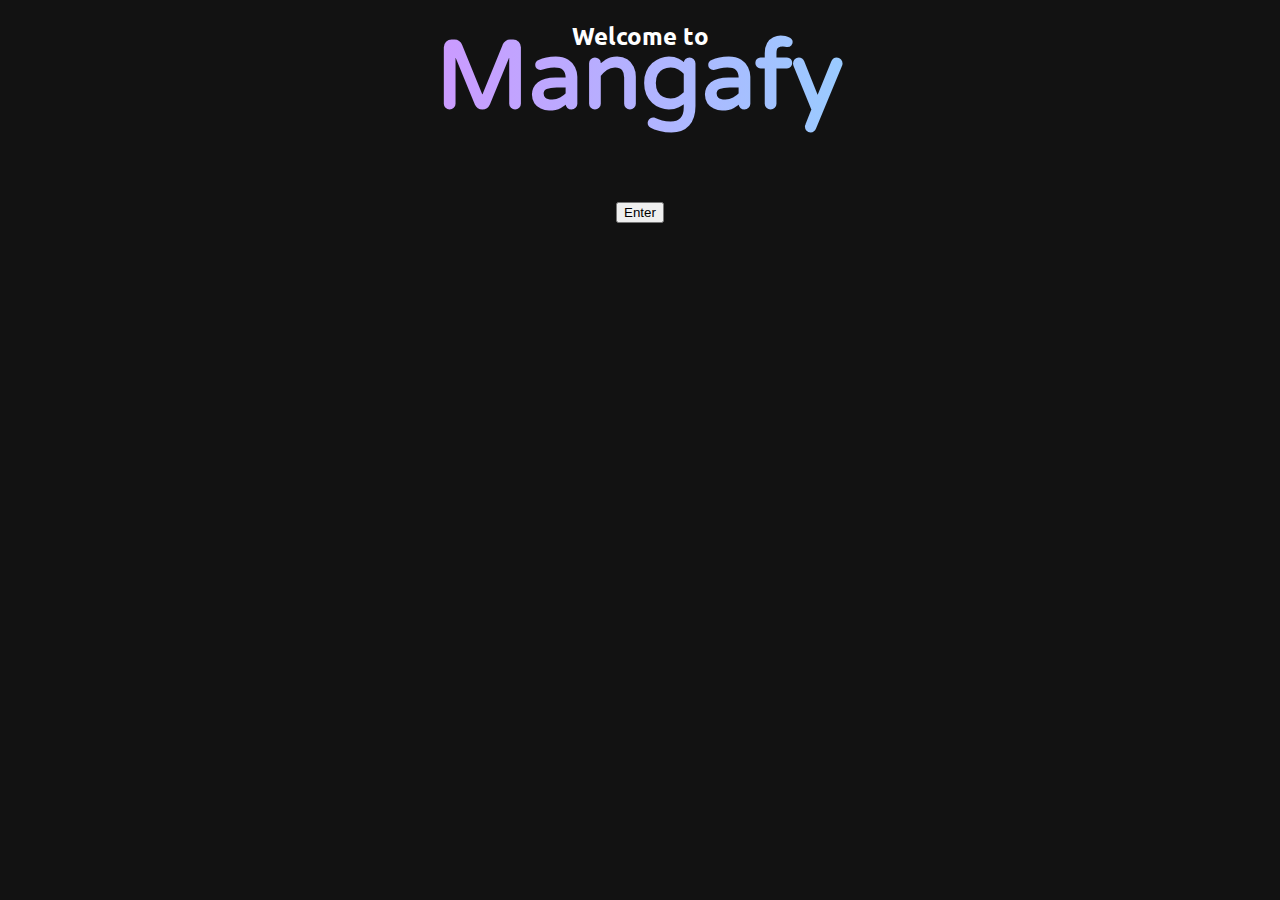
<file: index.html>
<!DOCTYPE html>
<html>
    <head>
        <title>BouncerPage</title>
        <link rel="stylesheet" type="text/css" href="src/data/indstyle.css">
    </head>
    
    <body>
        <h2>Welcome to</h2>
        <div class="logo">
            <h1>Mangafy</h1>
        </div>
        <button onclick="window.location.href = 'src/mainpage.html';">Enter</button>
    </body>
</html>
</file>
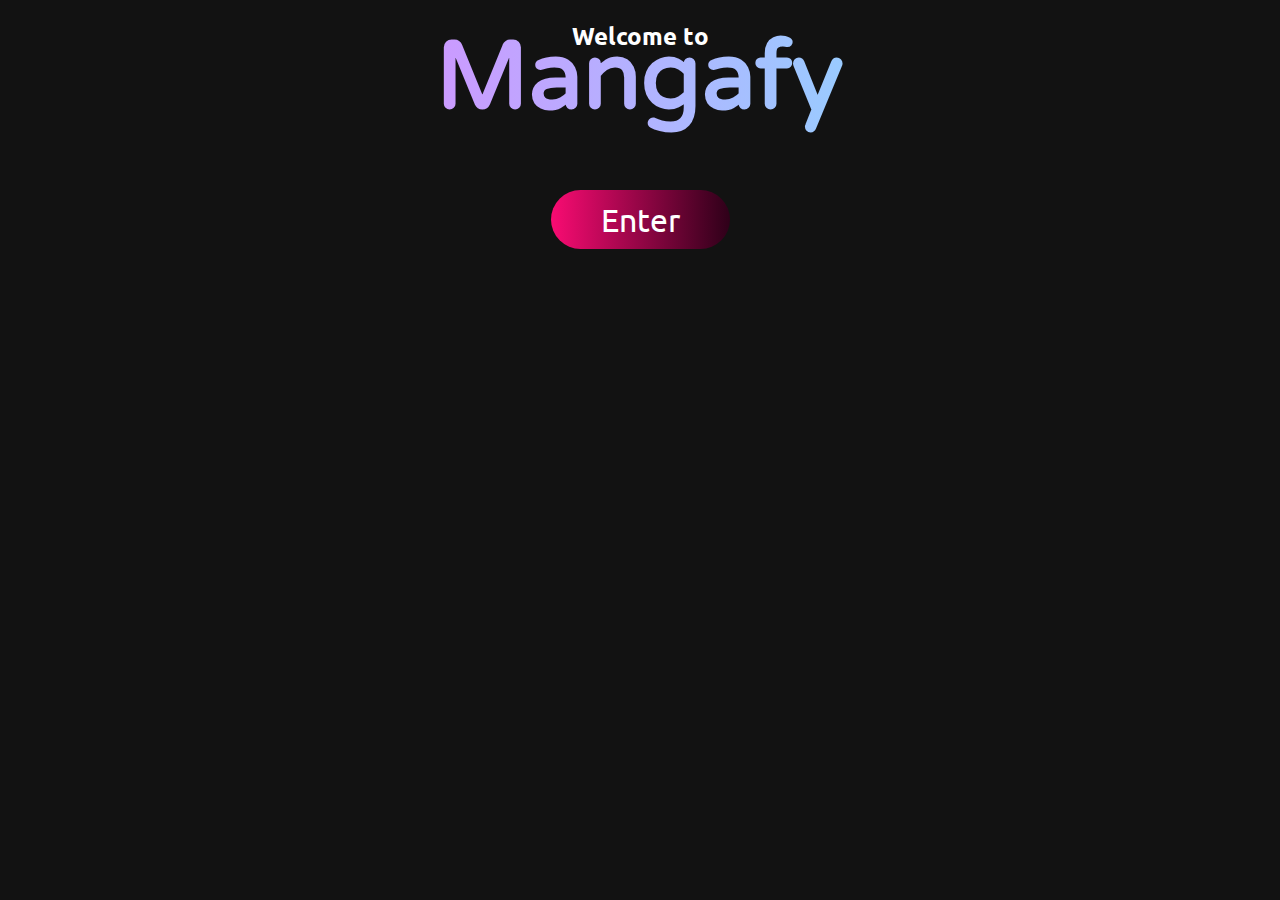
<file: src/index.html>
<!DOCTYPE html>
<html lang="en">
    <head>
        <title>BouncerPage</title>
        <link rel="stylesheet" type="text/css" href="data/indstyle.css">
    </head>
    
    <body>
        <h2>Welcome to</h2>
        <div class="logo">
            <h1>Mangafy</h1>
        </div>
        <a id="enterButton" href="mainpage.html">Enter</a>
    </body>
</html>
</file>
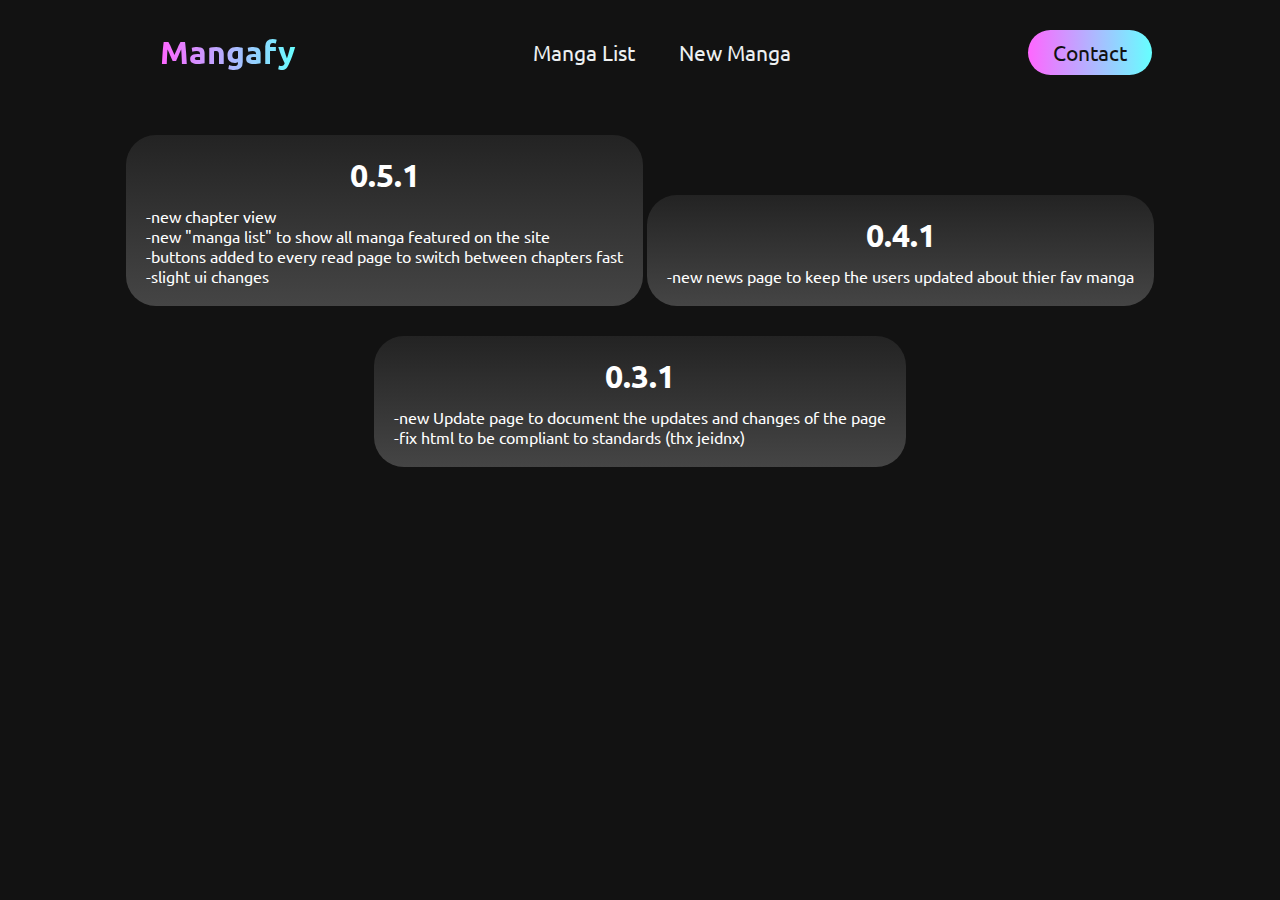
<file: src/update.html>
<!DOCTYPE html>
<html lang="en">
    <head>
        <title>Updates</title>
        <link rel="stylesheet" type="text/css" href="data/upstyle.css">
    </head>
    
    <body>
        <header>
            <div class="logo">
                <a href="mainpage.html"><h1>Mangafy</h1></a>
            </div>
            <nav>
                <ul class="nav_links">
                    <li><a href="list.html">Manga List</a></li>
                    <li><a href="new.html">New Manga</a></li>
                </ul>
            </nav>
            <a id="cta" href="#">Contact</a>
        </header>

        <div id="nvp">
            <h1>0.5.1</h1>
            <p>
                -new chapter view<br>
                -new "manga list" to show all manga featured on the site <br>
                -buttons added to every read page to switch between chapters fast <br>
                -slight ui changes <br>
            </p>
        </div>

        <div id="nvp">
            <h1>0.4.1</h1>
            <p>
                -new news page to keep the users updated about thier fav manga <br>
            </p>
        </div>

        <div id="nvp">
            <h1>0.3.1</h1>
            <p>
                -new Update page to document the updates and changes of the page <br>
                -fix html to be compliant to standards (thx jeidnx) <br>
            </p>
        </div>
    </body>
</html>
</file>
<file: src/data/indstyle.css>
@import url('https://fonts.googleapis.com/css2?family=Ubuntu&family=Varela+Round&display=swap');
body {

    text-align: center;
    color: white;
    background-color: #121212;
    font-family: 'Ubuntu', sans-serif;
}

#enterButton {
    color: white;
    background: linear-gradient(90deg, hsla(334, 95%, 51%, 1) 0%, hsla(328, 100%, 9%, 1) 100%);
    border: none;
    border-radius: 30px;
    padding: 10px 50px;
    font-size: 2em;
    cursor: pointer;
    transition: all 0.3s ease 0s;
    text-decoration: none;
}

#enterButton:hover {
    padding: 20px 60px;
    font-size: 3em;
}

.logo {
    font-family: 'Varela Round', sans-serif;
    background: linear-gradient(to left, #66ffff 0%, #ff66ff 100%);
    -webkit-background-clip: text;
    -webkit-text-fill-color: transparent;
    font-size: 3em;
    margin-top: -2em;
}
</file>
<file: src/data/upstyle.css>
@import url('https://fonts.googleapis.com/css2?family=Ubuntu&family=Varela+Round&display=swap');

*{
    box-sizing: border-box;
    padding: 0;
    margin: 0;
    font-family: 'Ubuntu', sans-serif;
}



header{
    display: flex;
    color: white;
    font-family: 'Ubuntu', sans-serif;
    flex-direction: row;
    justify-content: space-between;
    align-items: center;
    padding: 30px 10%;
}


body {
    text-align: center;
    color: white;
    background-color: #121212;
    font-family: 'Ubuntu', sans-serif;
}

#cta {
    padding: 9px 25px;
    background: linear-gradient(to left, #66ffff 0%, #ff66ff 100%);
    color: #121212;
    border: none;
    border-radius: 50px;
    transition: all 0.3s ease 0s;
    font-size: 1.3em;
}

#cta:hover {
    padding: 9px 35px;
    background-color: #0088a9;
    border: none;
    border-radius: 10px;
    transition: all 0.3s ease 0s;
    cursor: pointer;
}

.logo {
    font-family: 'Varela Round', sans-serif;
    background: linear-gradient(to left, #66ffff 0%, #ff66ff 100%);
    -webkit-background-clip: text;
    -webkit-text-fill-color: transparent;
    text-align: left;
    margin-left: 2em;
    cursor: pointer;
}

li, a{
    text-decoration: none;
    color: #edf0f1;
}

.nav_links{
    list-style: none;
}

.nav_links li {
    display: inline-block;
    padding: 0 20px;
}

.nav_links li a {
    transition: all 0.3s ease 0s;
    font-size: 1.3em;
}

.nav_links li a:hover {
    color: #0088a9;
    font-size: 1.5em;
}

#nvp {
    margin-top: 30px;
    display: inline-block;
    background: linear-gradient(to bottom, #232323 0%, #454545 100%);
    padding: 20px 20px;
    border-radius: 30px;
}

#nvp p {
    margin-top: 10px;
    text-align: left;
}
</file>
